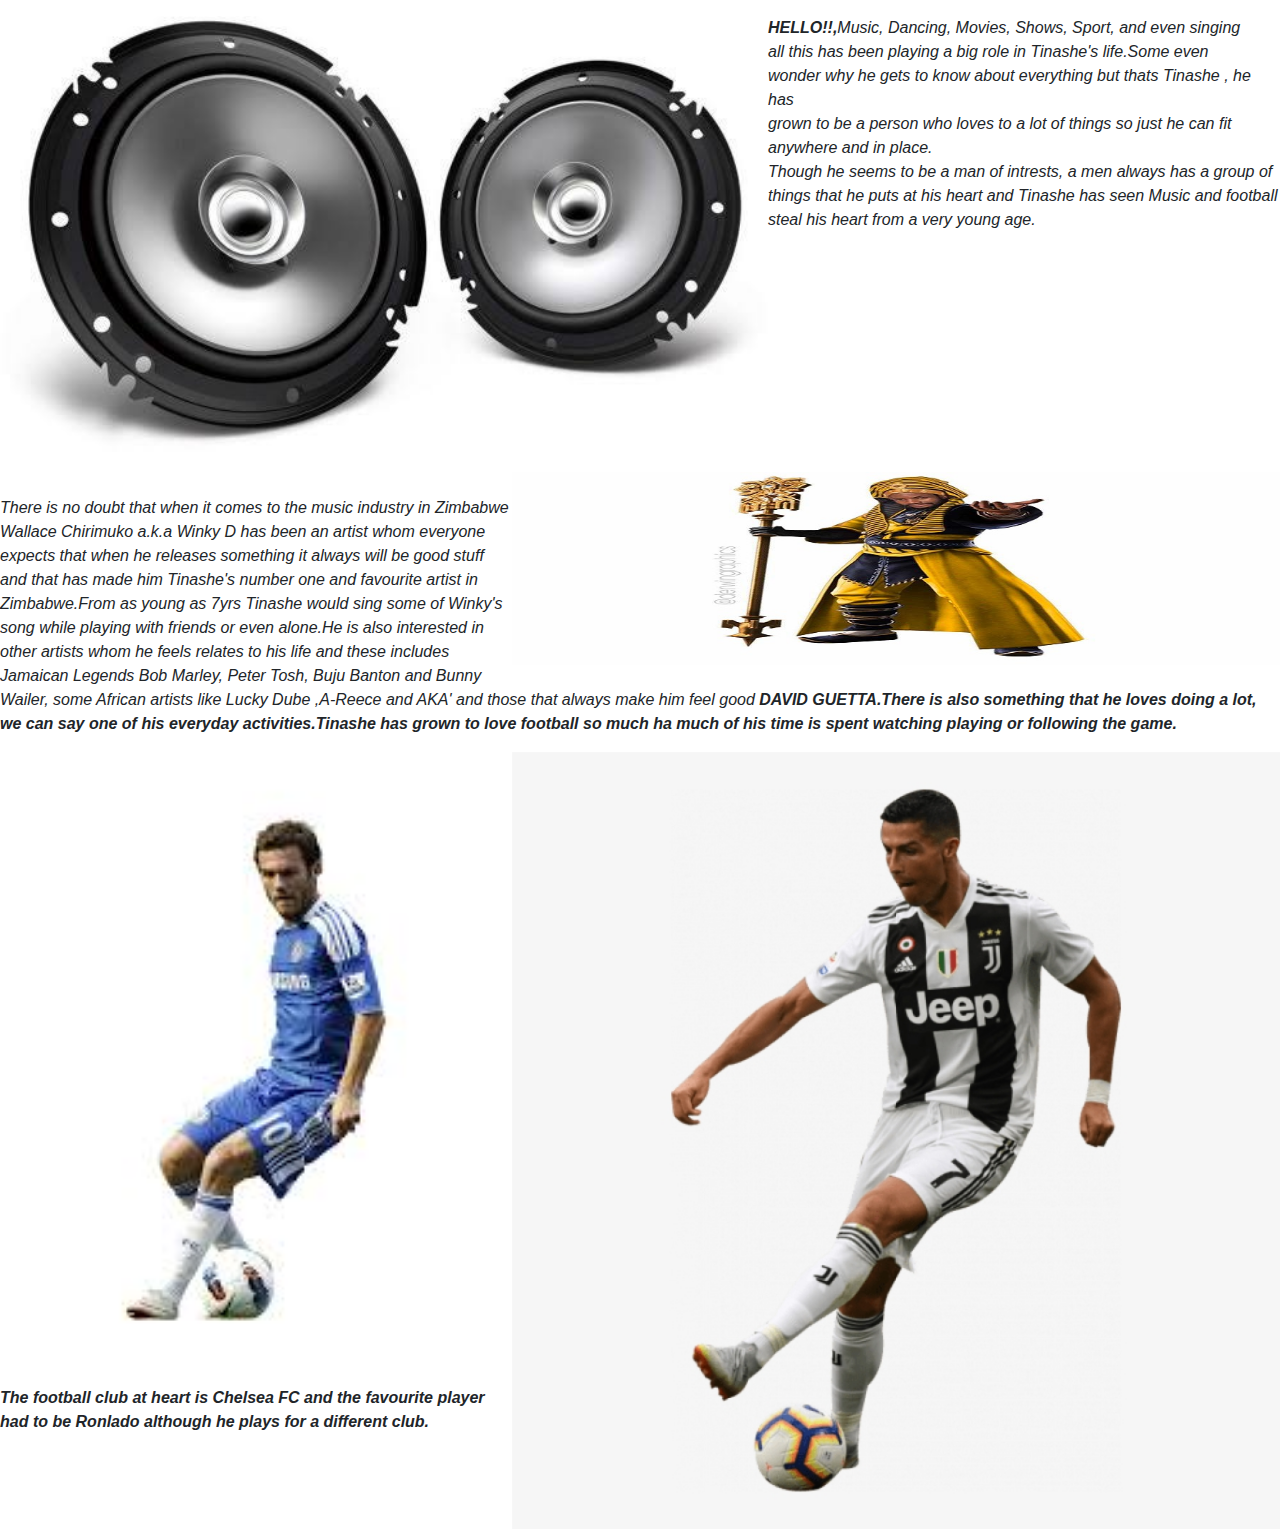
<file: hobby.html>
<!doctype html>
<html>
<head>
<style>

body {
  margin: 0;
  font-family: -apple-system, BlinkMacSystemFont, "Segoe UI", Roboto, "Helvetica Neue", Arial, sans-serif, "Apple Color Emoji", "Segoe UI Emoji", "Segoe UI Symbol";
  font-size: 1rem;
  font-weight: 400;
  line-height: 1.5;
  color: #212529;
  text-align: left;
  background-color: #fff;
}
img.left{float:left;}
img.right{float:right;}
</style>
</head>
<body>
<div>
<img src="sp1.jpg" alt="The Show" class="left" width="60%"/>
<p><i><strong>HELLO!!,</strong>Music,  Dancing, Movies, Shows, Sport, and even singing<br> all this has
been playing a big role in Tinashe's life.Some even<br> wonder why he gets to know about everything but
thats Tinashe , he has<br> grown to be a person who loves to a lot of things so just he can fit<br> anywhere and in 
place.<br>
Though he seems to be a man of intrests, a men always has a group of things that he puts at his heart and Tinashe 
has seen Music and football steal his heart from a very young age.
<br>
<br>
<br>
<br>
<br>
<br>
<br>
<br>
<br>
<br>
<br><i>

<img src="h4.jpg" alt="Music" class="right" width="60%"/>
<br>
There is no doubt that when it comes to the music industry in Zimbabwe Wallace Chirimuko a.k.a Winky D has been an
artist whom everyone expects that when he releases something it always will be good stuff and that has made him Tinashe's
number one and favourite artist in Zimbabwe.From as young as 7yrs Tinashe would sing some of Winky's song while
playing with friends or even alone.He is also interested in other artists whom he feels relates to his life and these includes
Jamaican Legends Bob Marley, Peter Tosh, Buju Banton and Bunny Wailer, some African artists like Lucky Dube ,A-Reece  and AKA'
and those that always make him feel good <strong>DAVID GUETTA<strong>.There is also something that he loves doing a lot, we can say 
one of his everyday activities.Tinashe has grown to love football so much ha much of his time is spent watching playing or following 
the game.
<br>  
</p>
<img src="IMG-20200715-WA0007.jpg" class="right" width="60%"><img src="IMG-20200715-WA0023.jpg" class="left"width="40%">
The football club at heart is Chelsea FC and the favourite player had to be Ronlado although he plays for a different club.
</div>
</body>
</html>
</file>
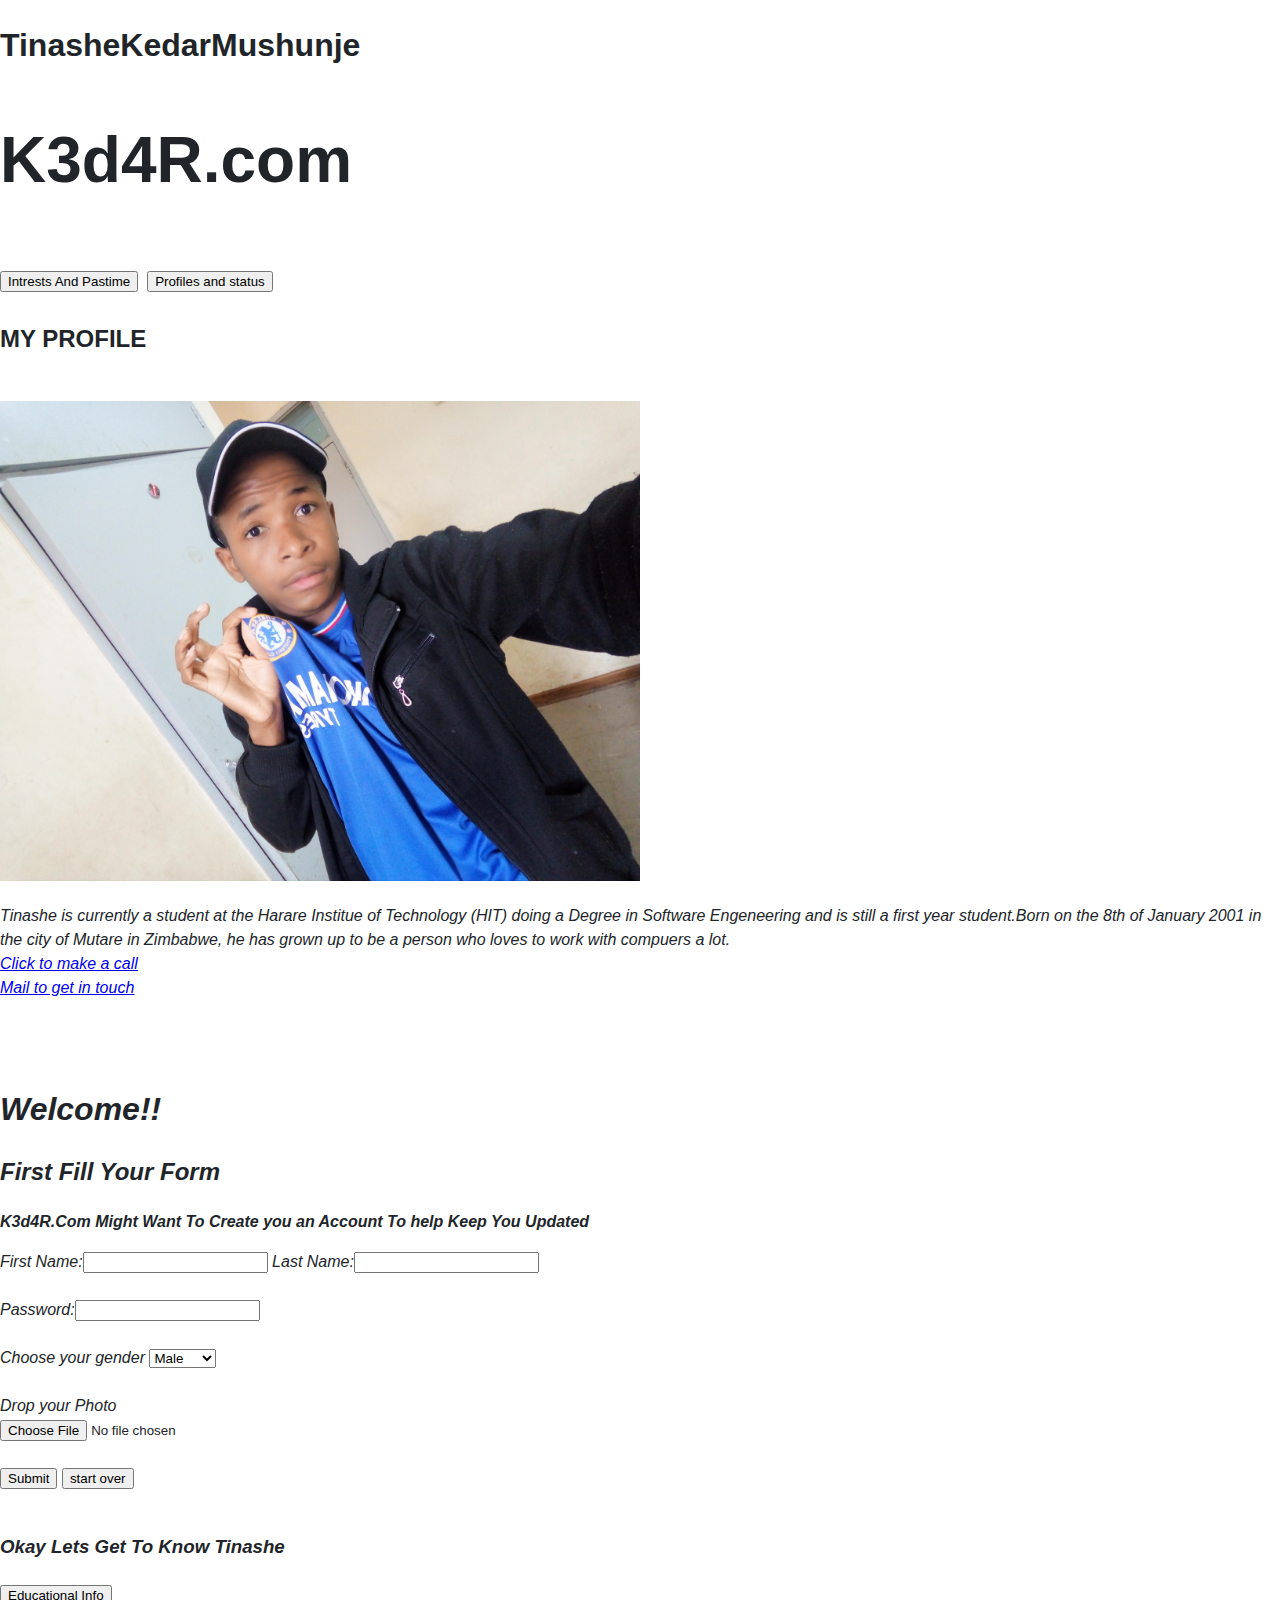
<file: Tinashe_Mushunje_Portifolio.html>
<!doctype html>
<html>
<head>

<script type="text/javascript">
function myInfo(){
	var myArlet=confirm('OPEN HIS Educaional Info');
	document.write('Went to Tadzembwa Primary School\n'+'\n Went to Shingai Primary School Chiredzi\n'+
	'\n Went to Chirowakamwe Primary School\n'+'\n Went to Zimuto High School\n'+'\n Went to Mutendi High School \n'+
	'\n Currently Studying at HIT \n');
	console.log(myArlet)
}
</script>
<link href ="C:\Users\Username\Desktop\html\bootstrap-4.0.0-dist\css\bootstrap.css">
<title>Tinashe Mushunje official</title>
<style>
.meno{
display:inline;
}
.form-control {
  display: block;
  width: 100%;
  padding: 0.375rem 0.75rem;
  font-size: 1rem;
  line-height: 1.5;
  color: #495057;
  background-color: #fff;
  background-clip: padding-box;
  border: 1px solid #ced4da;
  border-radius: 0.25rem;
  transition: border-color 0.15s ease-in-out, box-shadow 0.15s ease-in-out;
}

body {
  margin: 0;
  font-family: -apple-system, BlinkMacSystemFont, "Segoe UI", Roboto, "Helvetica Neue", Arial, sans-serif, "Apple Color Emoji", "Segoe UI Emoji", "Segoe UI Symbol";
  font-size: 1rem;
  font-weight: 400;
  line-height: 1.5;
  color: #212529;
  text-align: left;
  background-color: #fff;
}
html {
  font-family: sans-serif;
  line-height: 1.15;
  -webkit-text-size-adjust: 100%;
  -ms-text-size-adjust: 100%;
  -ms-overflow-style: scrollbar;
  -webkit-tap-highlight-color: transparent;
}

@-ms-viewport {
  width: device-width;
}
form{background-image URL:"ft.png";}
contain.container{
position:relative;
max-width:500px;
margin :0 auto;
}
contain.container.content{
position:absolute;
bottom::0;
background:rgb(0'0'0);
background:rgba(0'0'0'0.5);
color:#f1f1f1;
width:80%;
padding:20px;
}
body{background-color:silver;}
body{background-image URL:"IMG-20200715-WA0005.jpg";}
.contain{witdh:60%;
   background-image URL:"C:\Users\Username\Desktop\html\IMG-20200715-WA0005.jpg;"
   position:relaive;
   background-color:blue;
   }
 img.left{float:left;}
img.right{float:right;} 
</style>
</head>
<body>
<div class="contain">
<div class="mino">
<h1>TinasheKedarMushunje<h1>

<div class="nav-pills">
<h1>K3d4R.com</h1>
<a href="hobby.html"><button>Intrests And Pastime</button></a>
<a href="tyna.html"><button>Profiles and status</button></a>

</div>
<h2>MY PROFILE</h2>
</br>
<img src="k5.jpg" alt="tinashe"class="left" width ="50%";/>&nbsp;
 <p><i>
Tinashe is currently a student at the Harare Institue of Technology (HIT) doing a Degree in Software Engeneering
and is still a first year student.Born on the 8th of January 2001 in the city of Mutare in Zimbabwe, he has grown up to be 
a person who loves to work with compuers a lot.
<br>
<u><a href="tel:0778132947">Click to make a call</a></u>
<br>
<u><a href="mailto:tinashekedarmushunje@gmail.com">Mail to get in touch</a></u>
<i></p>
</div>
</br>
</br>

<p>
<h1>Welcome!!</h1>
<h2 style="red">First Fill Your Form</h2>
<strong>K3d4R.Com Might Want To Create you an Account To help Keep You Updated</strong>
<br> 
</p>
</div>
<form>
First Name:<input type="text" name="First Name"/>
Last Name:<input type="text" name="Last Name"/>
<br/>
<br/>
Password:<input type="password" name="Password"/>
<br/>
<br/>
Choose your gender
<select name="dropdown">
<option value="male">Male</option>
<option value="female">Female</option>
<option value="both">Both</option>
</select> 
<br/>
<br/>
Drop your Photo
<br/>
<input type="file" name="fileinput" accept="image"/>
<br>
<br>
<input type="submit"/>
<input type="reset" value="start over"/>
</form>
<br>
<h3> Okay Lets Get To Know Tinashe<h3>
<button onclick="myInfo();">Educational Info</button>
<br>
</body>
</html>
</file>
